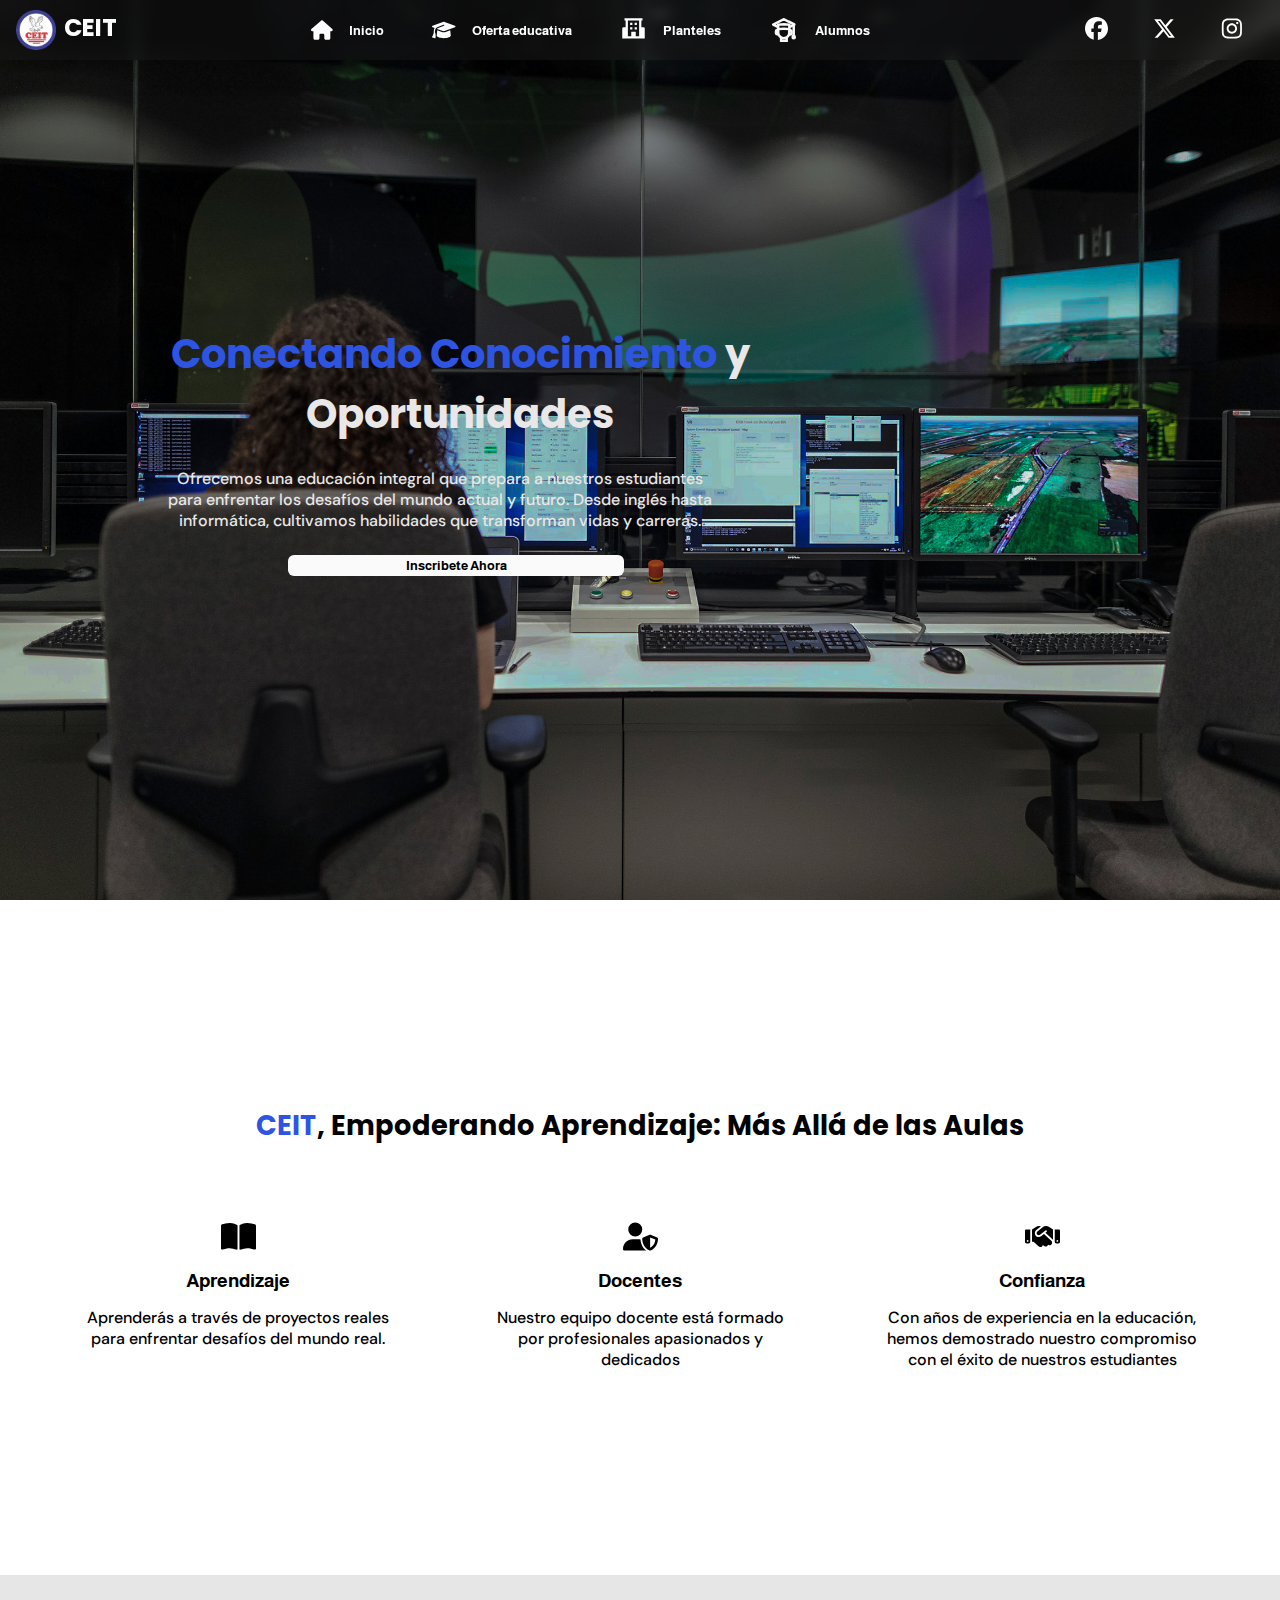
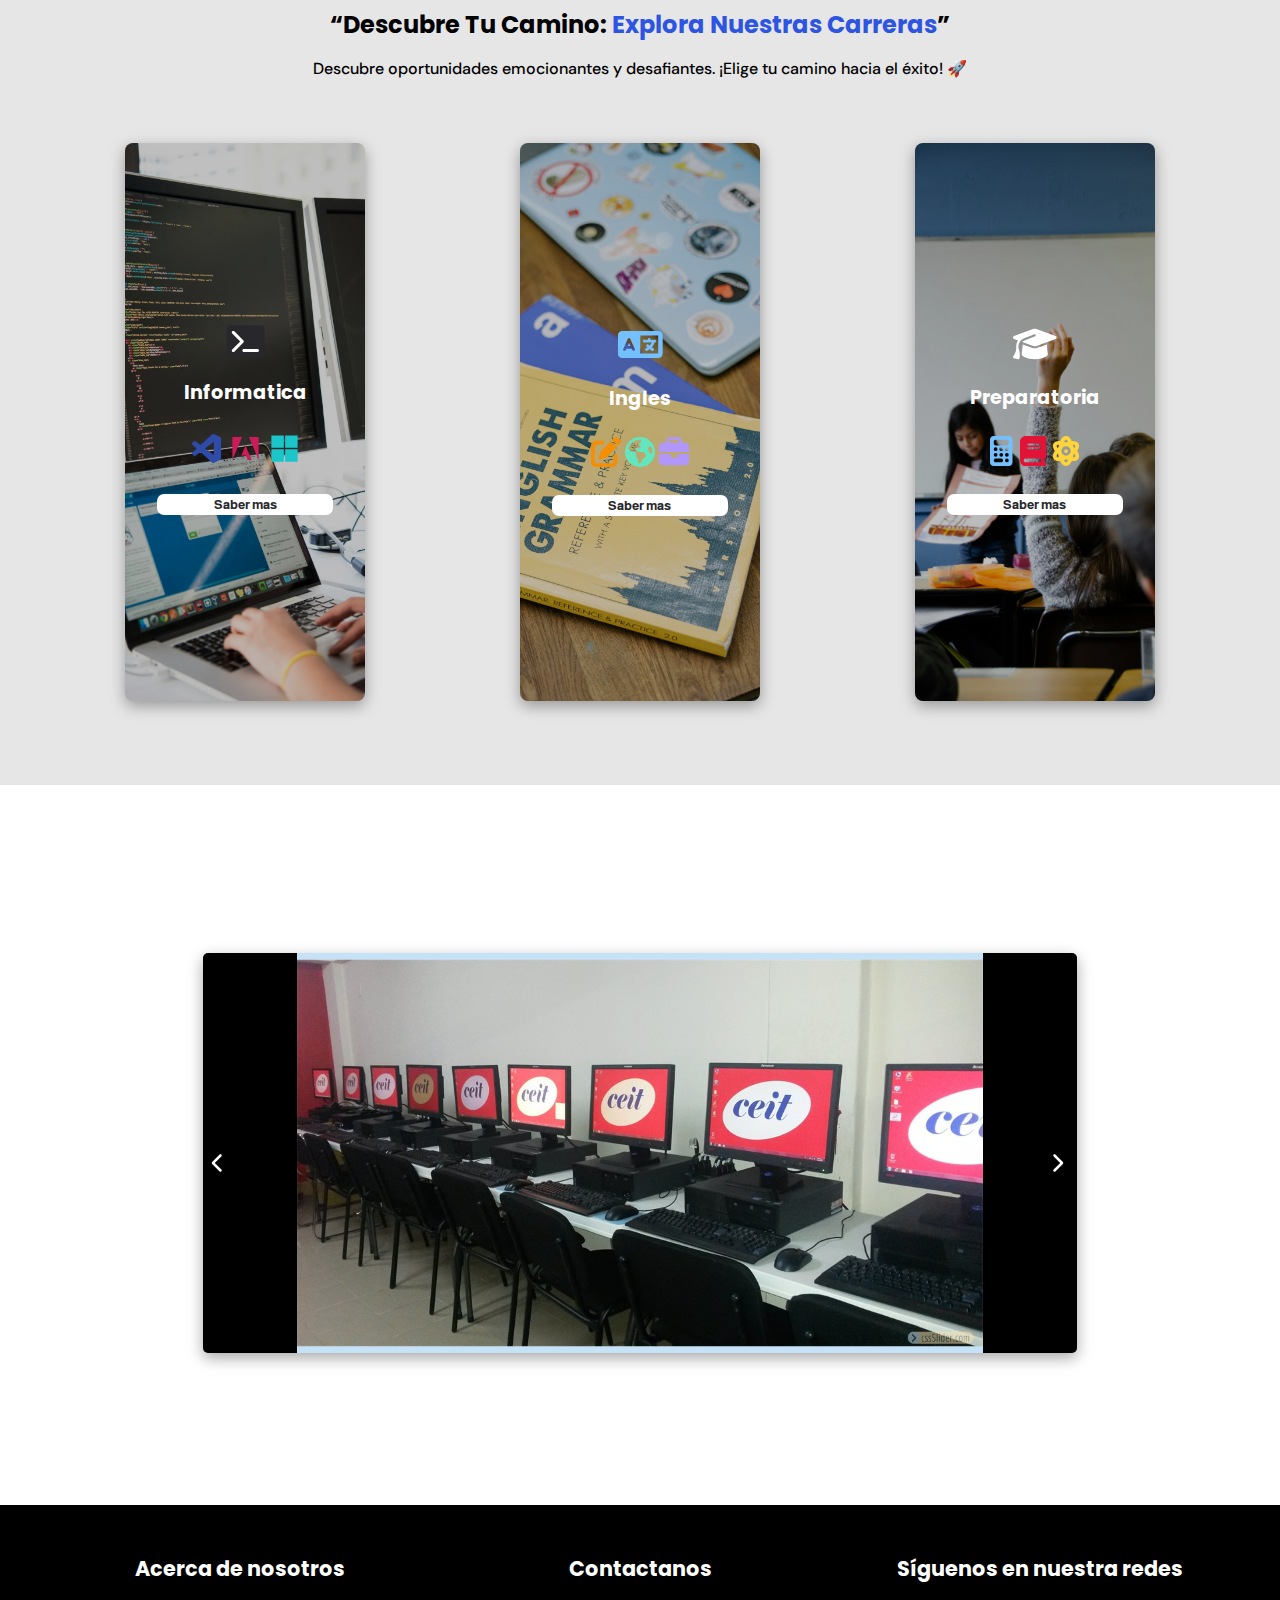
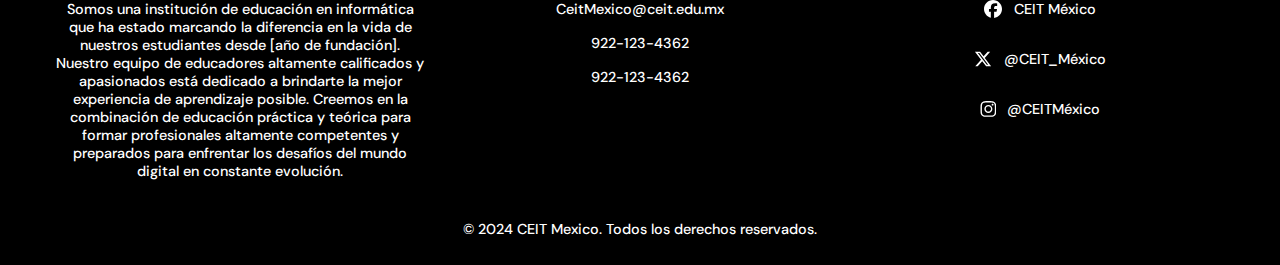
<file: index.html>
<!DOCTYPE html>
<html lang="es">

<head>
    <meta charset="UTF-8">
    <meta name="viewport" content="width=device-width, initial-scale=1.0">
    <link rel="stylesheet" href="css/generic.css">
    <link rel="stylesheet" href="css/home.css">
    <title>CEIT</title>
</head>

<body>
    <header class="glass-effect">
        <div class="logo-name">
            <img src="images/CEIT.png" alt="">
            <p>CEIT</p>
        </div>
        <nav>
            <input type="checkbox" name="" id="btn-menu">
            <ul class="glass-effect">
                <li>
                    <svg xmlns="http://www.w3.org/2000/svg" height="20" width="21.75"
                        viewBox="0 0 576 512"><!--!Font Awesome Free 6.5.2 by @fontawesome - https://fontawesome.com License - https://fontawesome.com/license/free Copyright 2024 Fonticons, Inc.-->
                        <path fill="#ffffff"
                            d="M575.8 255.5c0 18-15 32.1-32 32.1h-32l.7 160.2c0 2.7-.2 5.4-.5 8.1V472c0 22.1-17.9 40-40 40H456c-1.1 0-2.2 0-3.3-.1c-1.4 .1-2.8 .1-4.2 .1H416 392c-22.1 0-40-17.9-40-40V448 384c0-17.7-14.3-32-32-32H256c-17.7 0-32 14.3-32 32v64 24c0 22.1-17.9 40-40 40H160 128.1c-1.5 0-3-.1-4.5-.2c-1.2 .1-2.4 .2-3.6 .2H104c-22.1 0-40-17.9-40-40V360c0-.9 0-1.9 .1-2.8V287.6H32c-18 0-32-14-32-32.1c0-9 3-17 10-24L266.4 8c7-7 15-8 22-8s15 2 21 7L564.8 231.5c8 7 12 15 11 24z" />
                    </svg>
                    <a href="#">Inicio</a>
                </li>
                <li>
                    <svg xmlns="http://www.w3.org/2000/svg" height="20" width="23.5"
                        viewBox="0 0 640 512"><!--!Font Awesome Free 6.5.2 by @fontawesome - https://fontawesome.com License - https://fontawesome.com/license/free Copyright 2024 Fonticons, Inc.-->
                        <path fill="#ffffff"
                            d="M320 32c-8.1 0-16.1 1.4-23.7 4.1L15.8 137.4C6.3 140.9 0 149.9 0 160s6.3 19.1 15.8 22.6l57.9 20.9C57.3 229.3 48 259.8 48 291.9v28.1c0 28.4-10.8 57.7-22.3 80.8c-6.5 13-13.9 25.8-22.5 37.6C0 442.7-.9 448.3 .9 453.4s6 8.9 11.2 10.2l64 16c4.2 1.1 8.7 .3 12.4-2s6.3-6.1 7.1-10.4c8.6-42.8 4.3-81.2-2.1-108.7C90.3 344.3 86 329.8 80 316.5V291.9c0-30.2 10.2-58.7 27.9-81.5c12.9-15.5 29.6-28 49.2-35.7l157-61.7c8.2-3.2 17.5 .8 20.7 9s-.8 17.5-9 20.7l-157 61.7c-12.4 4.9-23.3 12.4-32.2 21.6l159.6 57.6c7.6 2.7 15.6 4.1 23.7 4.1s16.1-1.4 23.7-4.1L624.2 182.6c9.5-3.4 15.8-12.5 15.8-22.6s-6.3-19.1-15.8-22.6L343.7 36.1C336.1 33.4 328.1 32 320 32zM128 408c0 35.3 86 72 192 72s192-36.7 192-72L496.7 262.6 354.5 314c-11.1 4-22.8 6-34.5 6s-23.5-2-34.5-6L143.3 262.6 128 408z" />
                    </svg>
                    <a href="">Oferta educativa</a>
                </li>
                <li>
                    <svg id="building" xmlns="http://www.w3.org/2000/svg" width="27" height="27" viewBox="0 0 24 24"
                        style="fill: rgba(255, 255, 255, 1);">
                        <path
                            d="M21 10h-2V4h1V2H4v2h1v6H3a1 1 0 0 0-1 1v9h20v-9a1 1 0 0 0-1-1zm-7 8v-4h-4v4H7V4h10v14h-3z">
                        </path>
                        <path d="M9 6h2v2H9zm4 0h2v2h-2zm-4 4h2v2H9zm4 0h2v2h-2z"></path>
                    </svg>
                    <a href="templates/planteles.html">Planteles</a>
                </li>
                <li>
                    <svg width="30" height="30" viewBox="0 0 36 36" fill="none" xmlns="http://www.w3.org/2000/svg">
                        <path
                            d="M24.3619 21.105C24.362 21.9898 24.1857 22.8659 23.8433 23.6818C23.5008 24.4976 22.999 25.237 22.3673 25.8567C21.7357 26.4763 20.9867 26.9637 20.1644 27.2905C19.3421 27.6172 18.4628 27.7766 17.5781 27.7594C15.8075 27.6892 14.134 26.9312 12.9135 25.6466C11.6929 24.3619 11.0215 22.6519 11.0419 20.88V11.61C11.0416 11.5968 11.046 11.584 11.0542 11.5737C11.0624 11.5634 11.074 11.5564 11.0869 11.5537C13.3368 11.2145 15.6068 11.0266 17.8819 10.9912C20.0618 11.0256 22.2365 11.2136 24.39 11.5537C24.4024 11.5565 24.4134 11.5637 24.4207 11.5742C24.428 11.5846 24.4311 11.5974 24.4294 11.61L24.3619 21.105Z"
                            stroke="#F8F8F8" stroke-width="3" />
                        <path
                            d="M11.0419 14.625L5.06249 11.5144C5.05298 11.5098 5.04496 11.5026 5.03935 11.4936C5.03374 11.4847 5.03076 11.4743 5.03076 11.4638C5.03076 11.4532 5.03374 11.4428 5.03935 11.4339C5.04496 11.4249 5.05298 11.4177 5.06249 11.4131L17.7131 4.98376H17.7637L30.375 11.3456C30.3845 11.3502 30.3925 11.3574 30.3981 11.3664C30.4037 11.3753 30.4067 11.3857 30.4067 11.3963C30.4067 11.4068 30.4037 11.4172 30.3981 11.4261C30.3925 11.4351 30.3845 11.4423 30.375 11.4469L24.4294 14.625"
                            stroke="#F8F8F8" stroke-width="3" />
                        <path
                            d="M11.0419 18.1069H9.95626C9.95626 18.1069 8.30251 18.1069 8.30251 20.6494C8.30251 22.995 9.95063 22.995 9.95063 22.995L11.3625 22.9669"
                            stroke="#F8F8F8" stroke-width="3" />
                        <path
                            d="M24.3563 18.3937H25.4419C25.4419 18.3937 27.1294 18.3937 27.1294 20.9419C27.1294 23.2875 25.4756 23.2875 25.4756 23.2875H23.9906"
                            stroke="#F8F8F8" stroke-width="3" />
                        <path d="M29.655 25.335V11.8294" stroke="#F8F8F8" stroke-width="3" />
                        <path
                            d="M29.655 27.9394C30.3726 27.9394 30.9544 27.3576 30.9544 26.64C30.9544 25.9224 30.3726 25.3406 29.655 25.3406C28.9374 25.3406 28.3556 25.9224 28.3556 26.64C28.3556 27.3576 28.9374 27.9394 29.655 27.9394Z"
                            stroke="#F8F8F8" stroke-width="3" />
                        <path d="M21.24 26.7356V31.0219H14.5631V26.9719" stroke="#F8F8F8" stroke-width="3" />
                        <path
                            d="M24.4294 16.9481C22.2745 16.5593 20.0883 16.371 17.8987 16.3856C15.6 16.34 13.3025 16.5285 11.0419 16.9481"
                            stroke="#F8F8F8" stroke-width="3" />
                    </svg>
                    <a href="templates/alumnos.html">Alumnos</a>
                </li>
            </ul>
        </nav>

        <label class="label-menu" for="btn-menu">
            <svg xmlns="http://www.w3.org/2000/svg" height="30" width="30.5"
                viewBox="0 0 448 512"><!--!Font Awesome Free 6.5.2 by @fontawesome - https://fontawesome.com License - https://fontawesome.com/license/free Copyright 2024 Fonticons, Inc.-->
                <path fill="#ffffff"
                    d="M0 96C0 78.3 14.3 64 32 64H416c17.7 0 32 14.3 32 32s-14.3 32-32 32H32C14.3 128 0 113.7 0 96zM0 256c0-17.7 14.3-32 32-32H416c17.7 0 32 14.3 32 32s-14.3 32-32 32H32c-17.7 0-32-14.3-32-32zM448 416c0 17.7-14.3 32-32 32H32c-17.7 0-32-14.3-32-32s14.3-32 32-32H416c17.7 0 32 14.3 32 32z" />
            </svg>
        </label>

        <div class="social-media">
            <a href="">
                <svg xmlns="http://www.w3.org/2000/svg" height="23" width="23"
                    viewBox="0 0 512 512"><!--!Font Awesome Free 6.5.2 by @fontawesome - https://fontawesome.com License - https://fontawesome.com/license/free Copyright 2024 Fonticons, Inc.-->
                    <path fill="#ffffff"
                        d="M512 256C512 114.6 397.4 0 256 0S0 114.6 0 256C0 376 82.7 476.8 194.2 504.5V334.2H141.4V256h52.8V222.3c0-87.1 39.4-127.5 125-127.5c16.2 0 44.2 3.2 55.7 6.4V172c-6-.6-16.5-1-29.6-1c-42 0-58.2 15.9-58.2 57.2V256h83.6l-14.4 78.2H287V510.1C413.8 494.8 512 386.9 512 256h0z" />
                </svg>
            </a>
            <a href="">
                <svg xmlns="http://www.w3.org/2000/svg" height="23" width="23"
                    viewBox="0 0 512 512"><!--!Font Awesome Free 6.5.2 by @fontawesome - https://fontawesome.com License - https://fontawesome.com/license/free Copyright 2024 Fonticons, Inc.-->
                    <path fill="#ffffff"
                        d="M389.2 48h70.6L305.6 224.2 487 464H345L233.7 318.6 106.5 464H35.8L200.7 275.5 26.8 48H172.4L272.9 180.9 389.2 48zM364.4 421.8h39.1L151.1 88h-42L364.4 421.8z" />
                </svg>
            </a>
            <a href="">
                <svg xmlns="http://www.w3.org/2000/svg" height="23" width="21.75"
                    viewBox="0 0 448 512"><!--!Font Awesome Free 6.5.2 by @fontawesome - https://fontawesome.com License - https://fontawesome.com/license/free Copyright 2024 Fonticons, Inc.-->
                    <path fill="#ffffff"
                        d="M224.1 141c-63.6 0-114.9 51.3-114.9 114.9s51.3 114.9 114.9 114.9S339 319.5 339 255.9 287.7 141 224.1 141zm0 189.6c-41.1 0-74.7-33.5-74.7-74.7s33.5-74.7 74.7-74.7 74.7 33.5 74.7 74.7-33.6 74.7-74.7 74.7zm146.4-194.3c0 14.9-12 26.8-26.8 26.8-14.9 0-26.8-12-26.8-26.8s12-26.8 26.8-26.8 26.8 12 26.8 26.8zm76.1 27.2c-1.7-35.9-9.9-67.7-36.2-93.9-26.2-26.2-58-34.4-93.9-36.2-37-2.1-147.9-2.1-184.9 0-35.8 1.7-67.6 9.9-93.9 36.1s-34.4 58-36.2 93.9c-2.1 37-2.1 147.9 0 184.9 1.7 35.9 9.9 67.7 36.2 93.9s58 34.4 93.9 36.2c37 2.1 147.9 2.1 184.9 0 35.9-1.7 67.7-9.9 93.9-36.2 26.2-26.2 34.4-58 36.2-93.9 2.1-37 2.1-147.8 0-184.8zM398.8 388c-7.8 19.6-22.9 34.7-42.6 42.6-29.5 11.7-99.5 9-132.1 9s-102.7 2.6-132.1-9c-19.6-7.8-34.7-22.9-42.6-42.6-11.7-29.5-9-99.5-9-132.1s-2.6-102.7 9-132.1c7.8-19.6 22.9-34.7 42.6-42.6 29.5-11.7 99.5-9 132.1-9s102.7-2.6 132.1 9c19.6 7.8 34.7 22.9 42.6 42.6 11.7 29.5 9 99.5 9 132.1s2.7 102.7-9 132.1z" />
                </svg>
            </a>
        </div>
    </header>
    <main>
        <h1><span>Conectando Conocimiento</span>
            y Oportunidades</h1>
        <p>
            Ofrecemos una educación integral que prepara a nuestros estudiantes para
            enfrentar los desafíos del mundo actual y futuro. Desde inglés hasta informática, cultivamos habilidades que
            transforman vidas y carreras.
        </p>
        <button>Inscribete Ahora</button>
    </main>
    <section id="beneffits-section">
        <h2><span>CEIT</span>, Empoderando Aprendizaje: Más Allá de las Aulas</h2>
        <div class="container">
            <div class="card">
                <svg class="icon" xmlns="http://www.w3.org/2000/svg" height="30" width="15.75"
                    viewBox="0 0 576 512"><!--!Font Awesome Free 6.5.2 by @fontawesome - https://fontawesome.com License - https://fontawesome.com/license/free Copyright 2024 Fonticons, Inc.-->
                    <path
                        d="M249.6 471.5c10.8 3.8 22.4-4.1 22.4-15.5V78.6c0-4.2-1.6-8.4-5-11C247.4 52 202.4 32 144 32C93.5 32 46.3 45.3 18.1 56.1C6.8 60.5 0 71.7 0 83.8V454.1c0 11.9 12.8 20.2 24.1 16.5C55.6 460.1 105.5 448 144 448c33.9 0 79 14 105.6 23.5zm76.8 0C353 462 398.1 448 432 448c38.5 0 88.4 12.1 119.9 22.6c11.3 3.8 24.1-4.6 24.1-16.5V83.8c0-12.1-6.8-23.3-18.1-27.6C529.7 45.3 482.5 32 432 32c-58.4 0-103.4 20-123 35.6c-3.3 2.6-5 6.8-5 11V456c0 11.4 11.7 19.3 22.4 15.5z" />
                </svg>
                <h4>Aprendizaje</h4>
                <p>Aprenderás a través de proyectos reales para enfrentar desafíos del mundo real.</p>
            </div>
            <div class="card">
                <svg class="icon" xmlns="http://www.w3.org/2000/svg" height="30" width="17.5"
                    viewBox="0 0 640 512"><!--!Font Awesome Free 6.5.2 by @fontawesome - https://fontawesome.com License - https://fontawesome.com/license/free Copyright 2024 Fonticons, Inc.-->
                    <path
                        d="M224 256A128 128 0 1 0 224 0a128 128 0 1 0 0 256zm-45.7 48C79.8 304 0 383.8 0 482.3C0 498.7 13.3 512 29.7 512H418.3c1.8 0 3.5-.2 5.3-.5c-76.3-55.1-99.8-141-103.1-200.2c-16.1-4.8-33.1-7.3-50.7-7.3H178.3zm308.8-78.3l-120 48C358 277.4 352 286.2 352 296c0 63.3 25.9 168.8 134.8 214.2c5.9 2.5 12.6 2.5 18.5 0C614.1 464.8 640 359.3 640 296c0-9.8-6-18.6-15.1-22.3l-120-48c-5.7-2.3-12.1-2.3-17.8 0zM591.4 312c-3.9 50.7-27.2 116.7-95.4 149.7V273.8L591.4 312z" />
                </svg>
                <h4>Docentes</h4>
                <p>Nuestro equipo docente está formado por profesionales apasionados y dedicados</p>
            </div>
            <div class="card">
                <svg class="icon" xmlns="http://www.w3.org/2000/svg" height="30" width="17.5"
                    viewBox="0 0 640 512"><!--!Font Awesome Free 6.5.2 by @fontawesome - https://fontawesome.com License - https://fontawesome.com/license/free Copyright 2024 Fonticons, Inc.-->
                    <path
                        d="M323.4 85.2l-96.8 78.4c-16.1 13-19.2 36.4-7 53.1c12.9 17.8 38 21.3 55.3 7.8l99.3-77.2c7-5.4 17-4.2 22.5 2.8s4.2 17-2.8 22.5l-20.9 16.2L512 316.8V128h-.7l-3.9-2.5L434.8 79c-15.3-9.8-33.2-15-51.4-15c-21.8 0-43 7.5-60 21.2zm22.8 124.4l-51.7 40.2C263 274.4 217.3 268 193.7 235.6c-22.2-30.5-16.6-73.1 12.7-96.8l83.2-67.3c-11.6-4.9-24.1-7.4-36.8-7.4C234 64 215.7 69.6 200 80l-72 48V352h28.2l91.4 83.4c19.6 17.9 49.9 16.5 67.8-3.1c5.5-6.1 9.2-13.2 11.1-20.6l17 15.6c19.5 17.9 49.9 16.6 67.8-2.9c4.5-4.9 7.8-10.6 9.9-16.5c19.4 13 45.8 10.3 62.1-7.5c17.9-19.5 16.6-49.9-2.9-67.8l-134.2-123zM16 128c-8.8 0-16 7.2-16 16V352c0 17.7 14.3 32 32 32H64c17.7 0 32-14.3 32-32V128H16zM48 320a16 16 0 1 1 0 32 16 16 0 1 1 0-32zM544 128V352c0 17.7 14.3 32 32 32h32c17.7 0 32-14.3 32-32V144c0-8.8-7.2-16-16-16H544zm32 208a16 16 0 1 1 32 0 16 16 0 1 1 -32 0z" />
                </svg>
                <h4>Confianza</h4>
                <p>
                    Con años de experiencia en la educación, hemos demostrado nuestro compromiso con el éxito de
                    nuestros estudiantes
                </p>
            </div>
        </div>
    </section>
    <section id="courses-section">
        <h3>“Descubre Tu Camino: <span>Explora Nuestras Carreras</span>”</h3>
        <p>Descubre oportunidades emocionantes y desafiantes. ¡Elige tu camino hacia el éxito! 🚀</p>
        <div class="container">
            <div class="card" style="--image: url(../images/home/informatica.jpg);">
                <svg class="icon-principal" id="cmd" xmlns="http://www.w3.org/2000/svg" height="25" width="28.75"
                    viewBox="0 0 576 512"><!--!Font Awesome Free 6.5.2 by @fontawesome - https://fontawesome.com License - https://fontawesome.com/license/free Copyright 2024 Fonticons, Inc.-->
                    <path fill="#ffffff"
                        d="M9.4 86.6C-3.1 74.1-3.1 53.9 9.4 41.4s32.8-12.5 45.3 0l192 192c12.5 12.5 12.5 32.8 0 45.3l-192 192c-12.5 12.5-32.8 12.5-45.3 0s-12.5-32.8 0-45.3L178.7 256 9.4 86.6zM256 416H544c17.7 0 32 14.3 32 32s-14.3 32-32 32H256c-17.7 0-32-14.3-32-32s14.3-32 32-32z" />
                </svg>
                <h4>Informatica</h4>
                <div class="icons">
                    <svg xmlns="http://www.w3.org/2000/svg" width="35" height="35" viewBox="0 0 24 24"
                        style="fill: rgba(47, 75, 170, 1);">
                        <path
                            d="m21.29 4.1-4.12-2a1.36 1.36 0 0 0-.48-.1h-.08a1.18 1.18 0 0 0-.72.24l-.14.12-7.88 7.19L4.44 7a.83.83 0 0 0-.54-.17.88.88 0 0 0-.53.17l-1.1 1a.8.8 0 0 0-.27.61.84.84 0 0 0 .27.62l3 2.71-3 2.72a.84.84 0 0 0 0 1.23l1.1 1a.89.89 0 0 0 .6.22.93.93 0 0 0 .47-.17l3.43-2.61 7.88 7.19a1.2 1.2 0 0 0 .76.36h.17a1 1 0 0 0 .49-.12l4.12-2a1.25 1.25 0 0 0 .71-1.1V5.23a1.26 1.26 0 0 0-.71-1.13zM17 16.47l-6-4.53 6-4.53z">
                        </path>
                    </svg>
                    <svg xmlns="http://www.w3.org/2000/svg" width="35" height="35" viewBox="0 0 24 24"
                        style="fill: rgba(203, 27, 90, 1);">
                        <path
                            d="M21 19.966V4.034h-6.654zM3 4.034v15.932L9.658 4.034zM9.092 16.76h3.104l1.268 3.205h2.778L12.003 9.904z">
                        </path>
                    </svg>
                    <svg xmlns="http://www.w3.org/2000/svg" width="35" height="35" viewBox="0 0 24 24"
                        style="fill: rgba(27, 198, 203, 1);">
                        <path
                            d="M11.55 21H3v-8.55h8.55V21zM21 21h-8.55v-8.55H21V21zm-9.45-9.45H3V3h8.55v8.55zm9.45 0h-8.55V3H21v8.55z">
                        </path>
                    </svg>
                </div>
                <button>Saber mas</button>
            </div>
            <div class="card" style="--image: url(../images/home/ingles.jpg);">
                <svg class="icon-principal" xmlns="http://www.w3.org/2000/svg" height="31" width="34.5"
                    viewBox="0 0 640 512"><!--!Font Awesome Free 6.5.2 by @fontawesome - https://fontawesome.com License - https://fontawesome.com/license/free Copyright 2024 Fonticons, Inc.-->
                    <path fill="#74C0FC"
                        d="M0 128C0 92.7 28.7 64 64 64H256h48 16H576c35.3 0 64 28.7 64 64V384c0 35.3-28.7 64-64 64H320 304 256 64c-35.3 0-64-28.7-64-64V128zm320 0V384H576V128H320zM178.3 175.9c-3.2-7.2-10.4-11.9-18.3-11.9s-15.1 4.7-18.3 11.9l-64 144c-4.5 10.1 .1 21.9 10.2 26.4s21.9-.1 26.4-10.2l8.9-20.1h73.6l8.9 20.1c4.5 10.1 16.3 14.6 26.4 10.2s14.6-16.3 10.2-26.4l-64-144zM160 233.2L179 276H141l19-42.8zM448 164c11 0 20 9 20 20v4h44 16c11 0 20 9 20 20s-9 20-20 20h-2l-1.6 4.5c-8.9 24.4-22.4 46.6-39.6 65.4c.9 .6 1.8 1.1 2.7 1.6l18.9 11.3c9.5 5.7 12.5 18 6.9 27.4s-18 12.5-27.4 6.9l-18.9-11.3c-4.5-2.7-8.8-5.5-13.1-8.5c-10.6 7.5-21.9 14-34 19.4l-3.6 1.6c-10.1 4.5-21.9-.1-26.4-10.2s.1-21.9 10.2-26.4l3.6-1.6c6.4-2.9 12.6-6.1 18.5-9.8l-12.2-12.2c-7.8-7.8-7.8-20.5 0-28.3s20.5-7.8 28.3 0l14.6 14.6 .5 .5c12.4-13.1 22.5-28.3 29.8-45H448 376c-11 0-20-9-20-20s9-20 20-20h52v-4c0-11 9-20 20-20z" />
                </svg>
                <h4>Ingles</h4>
                <div class="icons">
                    <svg xmlns="http://www.w3.org/2000/svg" height="30" width="30"
                        viewBox="0 0 512 512"><!--!Font Awesome Free 6.5.2 by @fontawesome - https://fontawesome.com License - https://fontawesome.com/license/free Copyright 2024 Fonticons, Inc.-->
                        <path fill="#f58e03"
                            d="M471.6 21.7c-21.9-21.9-57.3-21.9-79.2 0L362.3 51.7l97.9 97.9 30.1-30.1c21.9-21.9 21.9-57.3 0-79.2L471.6 21.7zm-299.2 220c-6.1 6.1-10.8 13.6-13.5 21.9l-29.6 88.8c-2.9 8.6-.6 18.1 5.8 24.6s15.9 8.7 24.6 5.8l88.8-29.6c8.2-2.7 15.7-7.4 21.9-13.5L437.7 172.3 339.7 74.3 172.4 241.7zM96 64C43 64 0 107 0 160V416c0 53 43 96 96 96H352c53 0 96-43 96-96V320c0-17.7-14.3-32-32-32s-32 14.3-32 32v96c0 17.7-14.3 32-32 32H96c-17.7 0-32-14.3-32-32V160c0-17.7 14.3-32 32-32h96c17.7 0 32-14.3 32-32s-14.3-32-32-32H96z" />
                    </svg>
                    <svg xmlns="http://www.w3.org/2000/svg" height="30" width="30"
                        viewBox="0 0 512 512"><!--!Font Awesome Free 6.5.2 by @fontawesome - https://fontawesome.com License - https://fontawesome.com/license/free Copyright 2024 Fonticons, Inc.-->
                        <path fill="#63E6BE"
                            d="M57.7 193l9.4 16.4c8.3 14.5 21.9 25.2 38 29.8L163 255.7c17.2 4.9 29 20.6 29 38.5v39.9c0 11 6.2 21 16 25.9s16 14.9 16 25.9v39c0 15.6 14.9 26.9 29.9 22.6c16.1-4.6 28.6-17.5 32.7-33.8l2.8-11.2c4.2-16.9 15.2-31.4 30.3-40l8.1-4.6c15-8.5 24.2-24.5 24.2-41.7v-8.3c0-12.7-5.1-24.9-14.1-33.9l-3.9-3.9c-9-9-21.2-14.1-33.9-14.1H257c-11.1 0-22.1-2.9-31.8-8.4l-34.5-19.7c-4.3-2.5-7.6-6.5-9.2-11.2c-3.2-9.6 1.1-20 10.2-24.5l5.9-3c6.6-3.3 14.3-3.9 21.3-1.5l23.2 7.7c8.2 2.7 17.2-.4 21.9-7.5c4.7-7 4.2-16.3-1.2-22.8l-13.6-16.3c-10-12-9.9-29.5 .3-41.3l15.7-18.3c8.8-10.3 10.2-25 3.5-36.7l-2.4-4.2c-3.5-.2-6.9-.3-10.4-.3C163.1 48 84.4 108.9 57.7 193zM464 256c0-36.8-9.6-71.4-26.4-101.5L412 164.8c-15.7 6.3-23.8 23.8-18.5 39.8l16.9 50.7c3.5 10.4 12 18.3 22.6 20.9l29.1 7.3c1.2-9 1.8-18.2 1.8-27.5zM0 256a256 256 0 1 1 512 0A256 256 0 1 1 0 256z" />
                    </svg>
                    <svg xmlns="http://www.w3.org/2000/svg" height="30" width="30"
                        viewBox="0 0 512 512"><!--!Font Awesome Free 6.5.2 by @fontawesome - https://fontawesome.com License - https://fontawesome.com/license/free Copyright 2024 Fonticons, Inc.-->
                        <path fill="#B197FC"
                            d="M184 48H328c4.4 0 8 3.6 8 8V96H176V56c0-4.4 3.6-8 8-8zm-56 8V96H64C28.7 96 0 124.7 0 160v96H192 320 512V160c0-35.3-28.7-64-64-64H384V56c0-30.9-25.1-56-56-56H184c-30.9 0-56 25.1-56 56zM512 288H320v32c0 17.7-14.3 32-32 32H224c-17.7 0-32-14.3-32-32V288H0V416c0 35.3 28.7 64 64 64H448c35.3 0 64-28.7 64-64V288z" />
                    </svg>
                </div>
                <button>Saber mas</button>
            </div>
            <div class="card" style="--image: url(../images/home/prepa.jpg);">
                <svg class="icon-principal" xmlns="http://www.w3.org/2000/svg" height="30" width="33.5"
                    viewBox="0 0 640 512"><!--!Font Awesome Free 6.5.2 by @fontawesome - https://fontawesome.com License - https://fontawesome.com/license/free Copyright 2024 Fonticons, Inc.-->
                    <path fill="#ffffff"
                        d="M320 32c-8.1 0-16.1 1.4-23.7 4.1L15.8 137.4C6.3 140.9 0 149.9 0 160s6.3 19.1 15.8 22.6l57.9 20.9C57.3 229.3 48 259.8 48 291.9v28.1c0 28.4-10.8 57.7-22.3 80.8c-6.5 13-13.9 25.8-22.5 37.6C0 442.7-.9 448.3 .9 453.4s6 8.9 11.2 10.2l64 16c4.2 1.1 8.7 .3 12.4-2s6.3-6.1 7.1-10.4c8.6-42.8 4.3-81.2-2.1-108.7C90.3 344.3 86 329.8 80 316.5V291.9c0-30.2 10.2-58.7 27.9-81.5c12.9-15.5 29.6-28 49.2-35.7l157-61.7c8.2-3.2 17.5 .8 20.7 9s-.8 17.5-9 20.7l-157 61.7c-12.4 4.9-23.3 12.4-32.2 21.6l159.6 57.6c7.6 2.7 15.6 4.1 23.7 4.1s16.1-1.4 23.7-4.1L624.2 182.6c9.5-3.4 15.8-12.5 15.8-22.6s-6.3-19.1-15.8-22.6L343.7 36.1C336.1 33.4 328.1 32 320 32zM128 408c0 35.3 86 72 192 72s192-36.7 192-72L496.7 262.6 354.5 314c-11.1 4-22.8 6-34.5 6s-23.5-2-34.5-6L143.3 262.6 128 408z" />
                </svg>
                <h4>Preparatoria</h4>
                <div class="icons">
                    <svg xmlns="http://www.w3.org/2000/svg" height="30" width="26.5"
                        viewBox="0 0 384 512"><!--!Font Awesome Free 6.5.2 by @fontawesome - https://fontawesome.com License - https://fontawesome.com/license/free Copyright 2024 Fonticons, Inc.-->
                        <path fill="#74C0FC"
                            d="M64 0C28.7 0 0 28.7 0 64V448c0 35.3 28.7 64 64 64H320c35.3 0 64-28.7 64-64V64c0-35.3-28.7-64-64-64H64zM96 64H288c17.7 0 32 14.3 32 32v32c0 17.7-14.3 32-32 32H96c-17.7 0-32-14.3-32-32V96c0-17.7 14.3-32 32-32zm32 160a32 32 0 1 1 -64 0 32 32 0 1 1 64 0zM96 352a32 32 0 1 1 0-64 32 32 0 1 1 0 64zM64 416c0-17.7 14.3-32 32-32h96c17.7 0 32 14.3 32 32s-14.3 32-32 32H96c-17.7 0-32-14.3-32-32zM192 256a32 32 0 1 1 0-64 32 32 0 1 1 0 64zm32 64a32 32 0 1 1 -64 0 32 32 0 1 1 64 0zm64-64a32 32 0 1 1 0-64 32 32 0 1 1 0 64zm32 64a32 32 0 1 1 -64 0 32 32 0 1 1 64 0zM288 448a32 32 0 1 1 0-64 32 32 0 1 1 0 64z" />
                    </svg>
                    <svg xmlns="http://www.w3.org/2000/svg" height="30" width="28.25"
                        viewBox="0 0 448 512"><!--!Font Awesome Free 6.5.2 by @fontawesome - https://fontawesome.com License - https://fontawesome.com/license/free Copyright 2024 Fonticons, Inc.-->
                        <path fill="#e11337"
                            d="M96 0C43 0 0 43 0 96V416c0 53 43 96 96 96H384h32c17.7 0 32-14.3 32-32s-14.3-32-32-32V384c17.7 0 32-14.3 32-32V32c0-17.7-14.3-32-32-32H384 96zm0 384H352v64H96c-17.7 0-32-14.3-32-32s14.3-32 32-32zm32-240c0-8.8 7.2-16 16-16H336c8.8 0 16 7.2 16 16s-7.2 16-16 16H144c-8.8 0-16-7.2-16-16zm16 48H336c8.8 0 16 7.2 16 16s-7.2 16-16 16H144c-8.8 0-16-7.2-16-16s7.2-16 16-16z" />
                    </svg>
                    <svg xmlns="http://www.w3.org/2000/svg" height="30" width="30"
                        viewBox="0 0 512 512"><!--!Font Awesome Free 6.5.2 by @fontawesome - https://fontawesome.com License - https://fontawesome.com/license/free Copyright 2024 Fonticons, Inc.-->
                        <path fill="#FFD43B"
                            d="M256 398.8c-11.8 5.1-23.4 9.7-34.9 13.5c16.7 33.8 31 35.7 34.9 35.7s18.1-1.9 34.9-35.7c-11.4-3.9-23.1-8.4-34.9-13.5zM446 256c33 45.2 44.3 90.9 23.6 128c-20.2 36.3-62.5 49.3-115.2 43.2c-22 52.1-55.6 84.8-98.4 84.8s-76.4-32.7-98.4-84.8c-52.7 6.1-95-6.8-115.2-43.2C21.7 346.9 33 301.2 66 256c-33-45.2-44.3-90.9-23.6-128c20.2-36.3 62.5-49.3 115.2-43.2C179.6 32.7 213.2 0 256 0s76.4 32.7 98.4 84.8c52.7-6.1 95 6.8 115.2 43.2c20.7 37.1 9.4 82.8-23.6 128zm-65.8 67.4c-1.7 14.2-3.9 28-6.7 41.2c31.8 1.4 38.6-8.7 40.2-11.7c2.3-4.2 7-17.9-11.9-48.1c-6.8 6.3-14 12.5-21.6 18.6zm-6.7-175.9c2.8 13.1 5 26.9 6.7 41.2c7.6 6.1 14.8 12.3 21.6 18.6c18.9-30.2 14.2-44 11.9-48.1c-1.6-2.9-8.4-13-40.2-11.7zM290.9 99.7C274.1 65.9 259.9 64 256 64s-18.1 1.9-34.9 35.7c11.4 3.9 23.1 8.4 34.9 13.5c11.8-5.1 23.4-9.7 34.9-13.5zm-159 88.9c1.7-14.3 3.9-28 6.7-41.2c-31.8-1.4-38.6 8.7-40.2 11.7c-2.3 4.2-7 17.9 11.9 48.1c6.8-6.3 14-12.5 21.6-18.6zM110.2 304.8C91.4 335 96 348.7 98.3 352.9c1.6 2.9 8.4 13 40.2 11.7c-2.8-13.1-5-26.9-6.7-41.2c-7.6-6.1-14.8-12.3-21.6-18.6zM336 256a80 80 0 1 0 -160 0 80 80 0 1 0 160 0zm-80-32a32 32 0 1 1 0 64 32 32 0 1 1 0-64z" />
                    </svg>
                </div>
                <button>Saber mas</button>
            </div>
        </div>
    </section>
    <section id="carousel-section">
        <div class="container">
            <div class="carousel" id="slider">
                <section class="slider-section"><img src="images/home/img10.jpg" alt=""></section>
                <section class="slider-section"><img src="images/home/img2.jpg" alt=""></section>
                <section class="slider-section"><img src="images/home/img20.jpg" alt=""></section>
                <section class="slider-section"><img src="images/home/img21.jpg" alt=""></section>
                <section class="slider-section"><img src="images/home/img25.jpg" alt=""></section>
            </div>
            <div class="btn-right" id="right">
                <svg xmlns="http://www.w3.org/2000/svg" height="20" width="14.75"
                    viewBox="0 0 320 512"><!--!Font Awesome Free 6.5.2 by @fontawesome - https://fontawesome.com License - https://fontawesome.com/license/free Copyright 2024 Fonticons, Inc.-->
                    <path fill="#ffffff"
                        d="M310.6 233.4c12.5 12.5 12.5 32.8 0 45.3l-192 192c-12.5 12.5-32.8 12.5-45.3 0s-12.5-32.8 0-45.3L242.7 256 73.4 86.6c-12.5-12.5-12.5-32.8 0-45.3s32.8-12.5 45.3 0l192 192z" />
                </svg>
            </div>
            <div class="btn-left" id="left">
                <svg xmlns="http://www.w3.org/2000/svg" height="20" width="14.75"
                    viewBox="0 0 320 512"><!--!Font Awesome Free 6.5.2 by @fontawesome - https://fontawesome.com License - https://fontawesome.com/license/free Copyright 2024 Fonticons, Inc.-->
                    <path fill="#ffffff"
                        d="M9.4 233.4c-12.5 12.5-12.5 32.8 0 45.3l192 192c12.5 12.5 32.8 12.5 45.3 0s12.5-32.8 0-45.3L77.3 256 246.6 86.6c12.5-12.5 12.5-32.8 0-45.3s-32.8-12.5-45.3 0l-192 192z" />
                </svg>
            </div>
        </div>
    </section>
    <footer>
        <div class="container">
            <div class="about-us">
                <h4>Acerca de nosotros</h4>
                <p>Somos una institución de educación en informática que ha estado marcando la diferencia en la vida de
                    nuestros estudiantes desde [año de fundación]. Nuestro equipo de educadores altamente calificados y
                    apasionados está dedicado a brindarte la mejor experiencia de aprendizaje posible. Creemos en la
                    combinación de educación práctica y teórica para formar profesionales altamente competentes y
                    preparados
                    para enfrentar los desafíos del mundo digital en constante evolución.</p>
            </div>
            <div class="contacts">
                <h4>Contactanos</h4>
                <ul>
                    <li>
                        <i class="fa-solid fa-envelope" style="font-size: 1.9rem;"></i>
                        <p>CeitMexico@ceit.edu.mx</p>
                    </li>
                    <li>
                        <i class="fa-brands fa-whatsapp" style="font-size: 2rem;"></i>
                        <p>922-123-4362</p>
                    </li>
                    <li>
                        <i class="fa-solid fa-phone" style="font-size: 1.9rem;"></i>
                        <p>922-123-4362</p>
                    </li>
                </ul>
            </div>
            <div class="social-media">
                <h4>Síguenos en nuestra redes</h4>
                <div class="icons">
                    <div class="media">
                        <svg xmlns="http://www.w3.org/2000/svg" height="18" width="18"
                            viewBox="0 0 512 512"><!--!Font Awesome Free 6.5.2 by @fontawesome - https://fontawesome.com License - https://fontawesome.com/license/free Copyright 2024 Fonticons, Inc.-->
                            <path fill="#ffffff"
                                d="M512 256C512 114.6 397.4 0 256 0S0 114.6 0 256C0 376 82.7 476.8 194.2 504.5V334.2H141.4V256h52.8V222.3c0-87.1 39.4-127.5 125-127.5c16.2 0 44.2 3.2 55.7 6.4V172c-6-.6-16.5-1-29.6-1c-42 0-58.2 15.9-58.2 57.2V256h83.6l-14.4 78.2H287V510.1C413.8 494.8 512 386.9 512 256h0z" />
                        </svg>
                        <p class="name">CEIT México</p>
                    </div>
                    <div class="media">
                        <svg xmlns="http://www.w3.org/2000/svg" height="18" width="18"
                            viewBox="0 0 512 512"><!--!Font Awesome Free 6.5.2 by @fontawesome - https://fontawesome.com License - https://fontawesome.com/license/free Copyright 2024 Fonticons, Inc.-->
                            <path fill="#ffffff"
                                d="M389.2 48h70.6L305.6 224.2 487 464H345L233.7 318.6 106.5 464H35.8L200.7 275.5 26.8 48H172.4L272.9 180.9 389.2 48zM364.4 421.8h39.1L151.1 88h-42L364.4 421.8z" />
                        </svg>
                        <p class="name">@CEIT_México</p>
                    </div>
                    <div class="media">
                        <svg xmlns="http://www.w3.org/2000/svg" height="18" width="16.75"
                            viewBox="0 0 448 512"><!--!Font Awesome Free 6.5.2 by @fontawesome - https://fontawesome.com License - https://fontawesome.com/license/free Copyright 2024 Fonticons, Inc.-->
                            <path fill="#ffffff"
                                d="M224.1 141c-63.6 0-114.9 51.3-114.9 114.9s51.3 114.9 114.9 114.9S339 319.5 339 255.9 287.7 141 224.1 141zm0 189.6c-41.1 0-74.7-33.5-74.7-74.7s33.5-74.7 74.7-74.7 74.7 33.5 74.7 74.7-33.6 74.7-74.7 74.7zm146.4-194.3c0 14.9-12 26.8-26.8 26.8-14.9 0-26.8-12-26.8-26.8s12-26.8 26.8-26.8 26.8 12 26.8 26.8zm76.1 27.2c-1.7-35.9-9.9-67.7-36.2-93.9-26.2-26.2-58-34.4-93.9-36.2-37-2.1-147.9-2.1-184.9 0-35.8 1.7-67.6 9.9-93.9 36.1s-34.4 58-36.2 93.9c-2.1 37-2.1 147.9 0 184.9 1.7 35.9 9.9 67.7 36.2 93.9s58 34.4 93.9 36.2c37 2.1 147.9 2.1 184.9 0 35.9-1.7 67.7-9.9 93.9-36.2 26.2-26.2 34.4-58 36.2-93.9 2.1-37 2.1-147.8 0-184.8zM398.8 388c-7.8 19.6-22.9 34.7-42.6 42.6-29.5 11.7-99.5 9-132.1 9s-102.7 2.6-132.1-9c-19.6-7.8-34.7-22.9-42.6-42.6-11.7-29.5-9-99.5-9-132.1s-2.6-102.7 9-132.1c7.8-19.6 22.9-34.7 42.6-42.6 29.5-11.7 99.5-9 132.1-9s102.7-2.6 132.1 9c19.6 7.8 34.7 22.9 42.6 42.6 11.7 29.5 9 99.5 9 132.1s2.7 102.7-9 132.1z" />
                        </svg>
                        <p class="name">@CEITMéxico</p>
                    </div>
                </div>
            </div>
        </div>
        <p id="copyright">&copy; 2024 CEIT Mexico. Todos los derechos reservados.</p>
    </footer>
</body>
<script src="js/carousel.js"></script>

</html>
</file>
<file: css/generic.css>
* {
    margin: 0;
    padding: 0;
    box-sizing: border-box;
}

@font-face {
    font-family: 'Poppins';
    src: url(../fonts/Poppins-Bold.ttf);
}

@font-face {
    font-family: 'Almarai';
    src: url(../fonts/Almarai-Bold.ttf);
}

@font-face {
    font-family: 'DMsans';
    src: url(../fonts/DMSans_18pt-Medium.ttf);
}

.glass-effect {
    background: #1616167c;
    backdrop-filter: blur(0.4rem);
    -webkit-backdrop-filter: blur(0.4rem);
    box-shadow: rgba(0, 0, 0, 0.1) 0px 20px 25px -5px, rgba(0, 0, 0, 0.04) 0px 10px 10px -5px;
}

.glass-effect-menu {
    background: #1616167c;
    backdrop-filter: blur(0.4rem);
    -webkit-backdrop-filter: blur(0.4rem);
    -o-backdrop-filter:blur(0.4rem);
    -moz-backdrop-filter:blur(0.4rem);
}


h1,
h2,
h3 {
    font-family: 'Poppins';
}

header {
    display: flex;
    flex-wrap: wrap;
    position: fixed;
    justify-content: space-between;
    align-items: center;
    width: 100%;
    height: 60px;
    padding: 0.5rem 1rem;
    z-index: 2;

    .logo-name {
        display: flex;
        gap: 0.5rem;

        img {
            height: 2.5rem;
            width: 2.5rem;
        }

        p {
            font-family: 'Poppins';
            font-size: 1.5rem;
            color: #fff;
        }
    }

    nav {
        #btn-menu {
            display: none;
        }

        #btn-menu:checked+ul {
            height: calc(100svh - 5svh);
            padding-bottom: 5rem;
        }

        ul {
            transition: all 0.5s;
            display: flex;
            flex-direction: column;
            position: absolute;
            list-style: none;
            top: 60px;
            left: 0;
            width: 100%;
            text-align: center;
            justify-content: center;
            height: 0;
            overflow: hidden;
            gap: 3rem;
            text-align: center;

            li {
                font-family: 'Almarai';
                color: #fff;
                font-size: 1.5rem;
                cursor: pointer;

                a {
                    text-decoration: none;
                    color: #fff;
                }

                #building {
                    transform: translateY(5px);
                }
            }
        }
    }

    .social-media {
        display: none;
    }
}

@media(min-width: 1024px) {
    header {
        nav ul {
            flex-direction: row;
            position: static;
            overflow: visible;

            li {
                display: flex;
                align-items: center;
                font-size: 0.8rem;
                gap: 1rem;

                #building {
                    transform: translateY(-1px);
                }
            }
        }

        .label-menu {
            display: none;
        }

        .social-media {
            display: flex;
            justify-content: space-evenly;
            gap: 1.5rem;
            width: 200px;
        }
    }
}

footer {
    background-color: #000;
    color: #fff;
    width: 100%;
    min-height: 40vh;
    padding: 1rem 1.5rem 1rem;

    h4,
    p {
        text-align: center;
    }

    h4 {
        font-size: 1.3em;
        font-family: 'Poppins';
    }

    p {
        font-size: 0.9em;
        font-family: 'DMsans';
    }

    .container {
        display: flex;
        flex-wrap: wrap;
        justify-content: center;
        gap: 2rem;

        .contacts ul {
            list-style: none;
            display: flex;
            flex-direction: column;
            gap: 1rem;
        }

        .contacts ul,
        .about-us p,
        .social-media .icons {
            margin-top: 1rem;
        }

        .social-media .icons {
            display: flex;
            flex-direction: column;
            align-items: center;
            gap: 2rem;

            .media {
                display: flex;
                gap: 0.7rem;

                svg,
                p {
                    cursor: pointer;
                }
            }
        }
    }

    #copyright {
        margin-top: 2.5rem;
    }
}

@media(min-width: 1024px) {
    footer .container {
        display: grid;
        grid-template-columns: 1fr 1fr 1fr;
        grid-template-rows: 1fr;
        gap: 2rem;
        padding: 2rem 2rem 0;
    }
}
</file>
<file: css/home.css>
main {
    display: flex;
    flex-direction: column;
    justify-content: center;
    gap: 1.5rem;
    width: 100%;
    height: 100svh;
    background-image: linear-gradient(to bottom, #140671, #14077d, #14078a, #120896, #1009a3, #110caf, #1210ba, #1213c6, #1719d3, #1b1fe0, #1e25ed, #212bfb);
    background-size: cover;
    background-position: top;
    padding: 0 1.5rem;

    h1,
    p {
        text-align: center;
        color: #e9e7e7;
    }

    p {
        font-family: 'DMsans';
    }

    button {
        border-radius: 6px;
        border: 2px solid #fff;
        font-family: 'Almarai';
        padding: 0.3rem 0;
        background-color: transparent;
        color: #e9e7e7;

    }

}

@media(min-width: 768px) {
    main {
        background-image: linear-gradient(to top, rgba(0, 0, 0, 0.10) 40%, rgba(0, 0, 0, 0.19)), url('../images/home/background.jpg');
        height: 55vh;
        padding: 0 3rem;
        align-items: center;

        h1 span {
            color: #2D55E2;
        }

        button {
            width: 30%;
            background-color: #fafafa;
            color: #000;
            font-size: 0.8em;
            padding: 0.2rem 0;
            border: none;
        }

        button:hover {
            background-color: #2D55E2;
            color: #fafafa;
        }
    }
}

@media(min-width: 1024px) {
    main {
        height: 100vh;
        background-position: center;
        align-items: flex-start;
        padding: 0 0 0 10rem;

        h1 {
            width: 600px;
            font-size: 2.5rem;
        }

        p {
            width: 50%;
        }

        button {
            margin-left: 8rem;
            transition: 0.5s;
        }
    }
}

#beneffits-section {
    width: 100%;
    min-height: 50svh;
    padding: 1.5rem 1rem;

    h2 {
        text-align: center;
        font-size: 1.7em;

        span {
            color: #2D55E2;
        }
    }

    .container {
        margin-top: 1.5rem;
        width: 100%;
        display: flex;
        flex-wrap: wrap;
        justify-content: space-evenly;
        gap: 1.5rem;

        .card {
            display: flex;
            flex-direction: column;
            align-items: center;
            text-align: center;
            min-width: 25%;
            gap: 1rem;

            .icon {
                width: 35px;
                height: 35px;
            }

            h4 {
                font-family: 'Almarai';
                font-size: 1.2em;
            }

            p {
                font-family: 'DMsans';
            }
        }
    }
}

@media(min-width: 1024px) {
    #beneffits-section {
        height: 75vh;
        display: flex;
        flex-direction: column;
        align-items: center;
        justify-content: center;
        gap: 3rem;

        .container .card {
            width: 25%;
        }
    }
}

#courses-section {
    width: 100%;
    min-height: 50svh;
    padding: 2rem 2rem 0;
    background-color: #E6E6E6;

    h3,
    p {
        text-align: center;
    }

    h3 {
        font-size: 1.5em;

        span {
            color: #2D55E2;
        }
    }

    p {
        font-family: 'DMsans';
        margin-top: 1rem;
    }

    .container {
        display: flex;
        flex-wrap: wrap;
        width: 100%;
        min-height: 50%;
        gap: 2rem;
        margin-top: 2rem;
        padding: 2rem;
        justify-content: center;

        .card {
            display: flex;
            flex-direction: column;
            align-items: center;
            height: 19rem;
            min-width: 12rem;
            gap: 1.5rem;
            background-color: #0b1c6d;
            padding: 2rem;
            background-image: linear-gradient(rgba(0, 0, 0, 0.25) 40%, rgba(0, 0, 0, 0.25)), var(--image);
            background-repeat: no-repeat;
            background-size: cover;
            background-position: center;
            justify-content: center;
            border-radius: 8px;
            box-shadow: rgba(0, 0, 0, 0.35) 0px 5px 15px;

            h4 {
                font-family: 'Poppins';
                color: #fff;
            }

            #cmd {
                background-color: #28272c;
                border-radius: 3px;
                padding: 0.2rem;
            }

            button {
                width: 100%;
                border-radius: 5px;
                background: #fff;
                color: #28272c;
                font-family: 'Almarai';
                border: 3px solid transparent;
                border-radius: 7px;
                cursor: pointer;
                transition: 0.5s;
            }
        }
    }
}

@media(min-width:1024px) {
    #courses-section {
        height: 90vh;

        .container {
            height: 80%;
            justify-content: space-around;

            .card {
                height: 100%;
                width: 15rem;

                h4 {
                    font-size: 1.2em;
                }

                .icon-principal {
                    transform: scale(1.3);
                }

                button:hover {
                    background-color: #2D55E2;
                    color: #fafafa;
                }
            }
        }
    }
}

#carousel-section {
    width: 100%;
    min-height: 50vh;
    max-height: 100vh;
    display: flex;
    align-items: center;
    justify-content: center;
    padding: 1rem 1rem 0;


    .container {
        width: 100%;
        height: 300px;
        overflow: hidden;
        position: relative;
        border-radius: 5px;
        box-shadow: rgba(0, 0, 0, 0.35) 0px 5px 15px;
        background-color: #000;

        .carousel {
            width: 500%;
            height: 100%;
            display: flex;
            transition: all 0.8s ease;

            .slider-section {
                width: calc(100% / 5);
                height: 100%;

                img {
                    object-fit: contain;
                    width: 100%;
                    height: 100%;
                }
            }
        }
    }

    .btn-left,
    .btn-right {
        display: flex;
        position: absolute;
        top: 50%;
        background-color: transparent;
        cursor: pointer;
        transform: translateX(-50%);
        user-select: none;
        border-radius: 50%;
    }

    .btn-left {
        left: 15px;
    }

    .btn-right {
        right: 5px;
    }
}

@media(min-width: 1024px) {
    #carousel-section {
        height: 80vh;

        .container {
            width: 70%;
            height: 400px;

        }
    }

}
</file>
